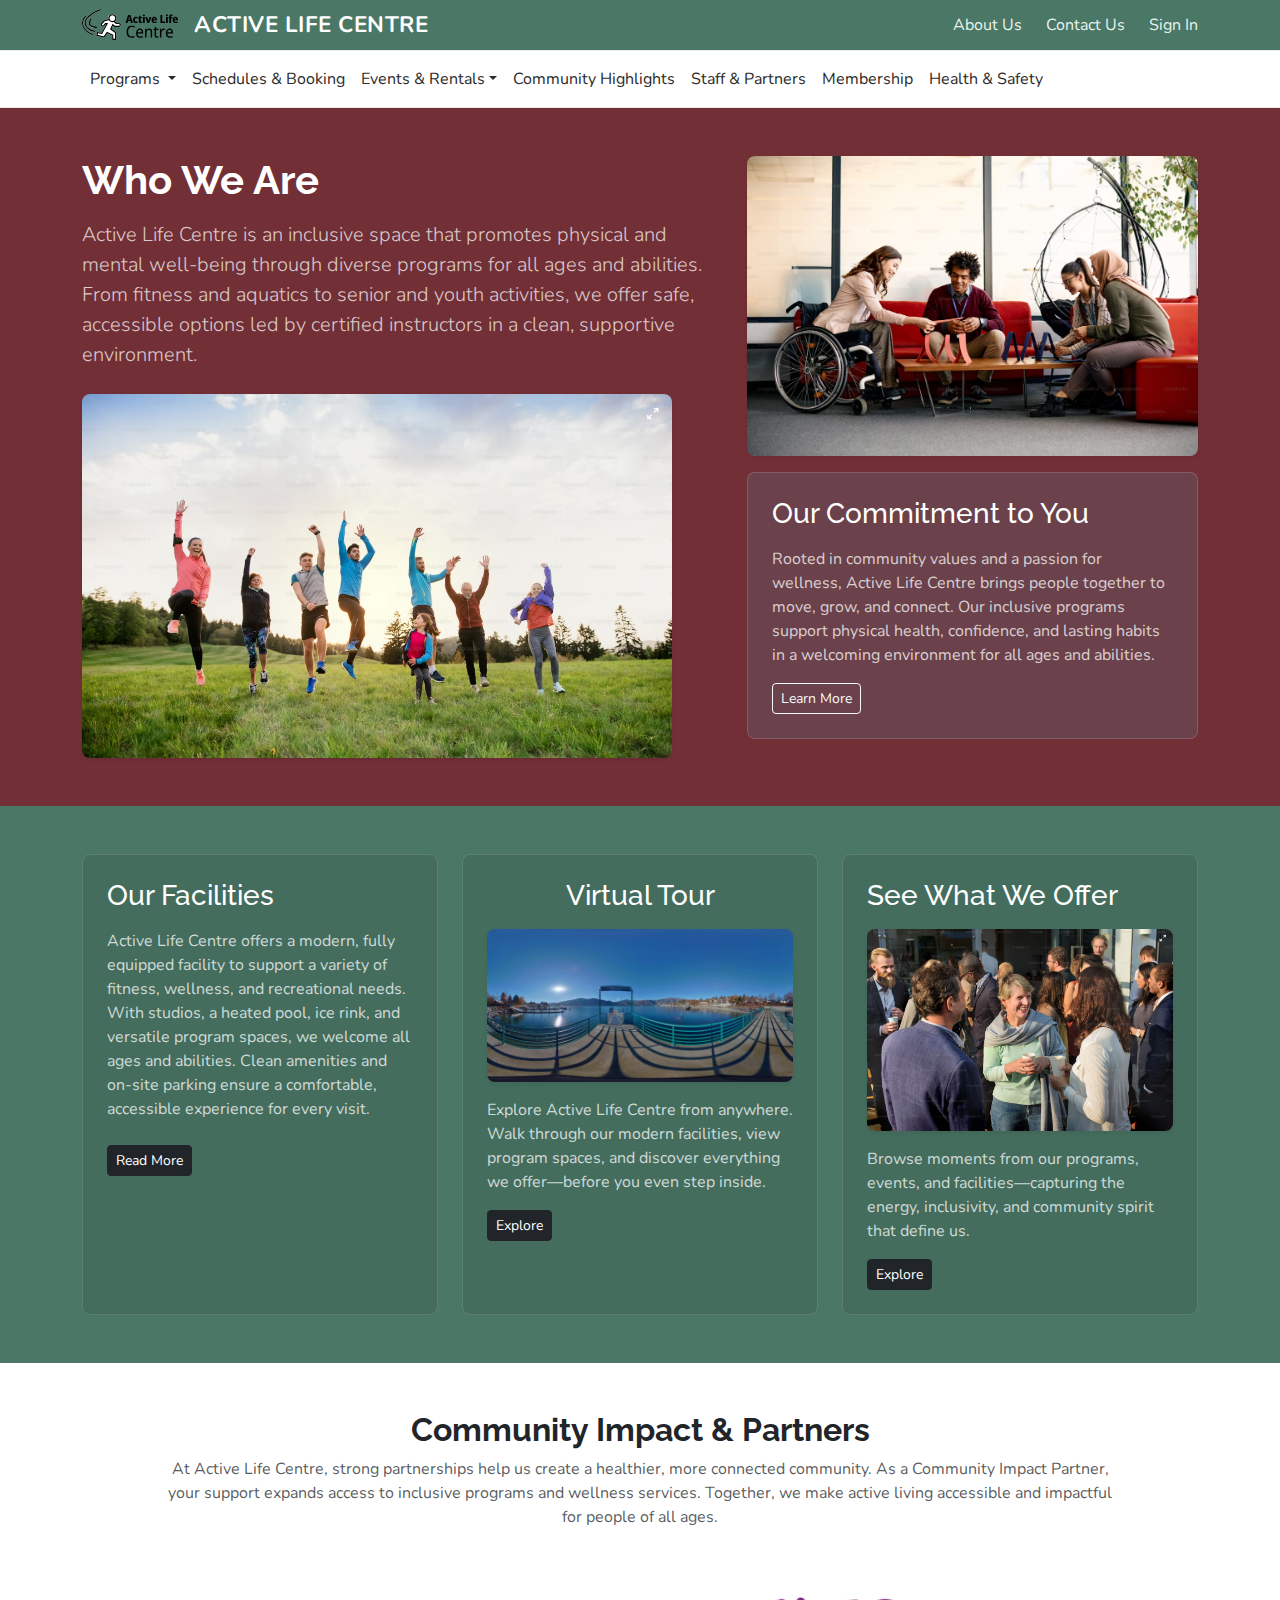
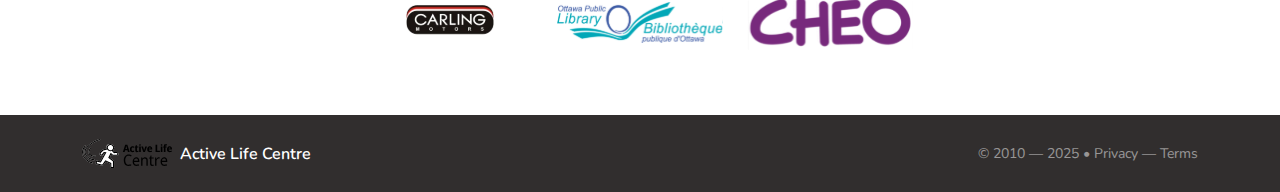
<file: about.html>
<!doctype html>
<html lang="en">
<head>
  <meta charset="utf-8" />
  <meta name="viewport" content="width=device-width, initial-scale=1" />
  <title>Active Life Centre-About Us</title>

  <!-- Google Fonts -->
  <link rel="preconnect" href="https://fonts.googleapis.com" />
  <link href="https://fonts.googleapis.com/css2?family=Raleway:wght@400;600;700&family=Nunito:wght@400;600&display=swap" rel="stylesheet" />

  <!-- Bootstrap -->
  <link href="https://cdn.jsdelivr.net/npm/bootstrap@5.3.3/dist/css/bootstrap.min.css" rel="stylesheet" />

  <!-- Custom CSS -->
  <link href="css/main.css" rel="stylesheet" />
</head>
<body class="bg-body text-body page-about">

  <!-- Skip link -->
  <a class="visually-hidden-focusable position-absolute top-0 start-0 p-2 bg-white" href="#main">Skip to main content</a>

  <!-- Header -->
  <header class="header-bar" role="banner">
    <div class="container d-flex align-items-center justify-content-between py-2">
      <!-- Brand -->
      <a href="index.html" class="brand d-flex align-items-center gap-3 text-decoration-none" aria-label="Active Life Centre Home">
        <img src="images/logo-active-life-centre.svg" alt="Active Life Centre logo" class="brand-logo" width="96" height="96">
        <span class="brand-title text-white">ACTIVE LIFE CENTRE</span>
      </a>
      <!-- Utility nav -->
      <nav class="utility-nav" aria-label="Top site links">
        <ul class="list-unstyled d-flex align-items-center gap-4 mb-0">
          <li><a class="util-link active" href="about.html" aria-current="page">About Us</a></li>
          <li><a class="util-link" href="contact.html">Contact Us</a></li>
          <li><a class="util-link" href="signin.html">Sign In</a></li>
        </ul>
      </nav>
    </div>
  </header>

  <!-- Main navigation -->
  <nav class="navbar navbar-expand-lg navbar-light main-nav" aria-label="Primary navigation">
    <div class="container">
      <button class="navbar-toggler ms-auto" type="button" data-bs-toggle="collapse" data-bs-target="#primaryNav" aria-controls="primaryNav" aria-expanded="false" aria-label="Toggle navigation">
        <span class="navbar-toggler-icon"></span>
      </button>
      <div class="collapse navbar-collapse" id="primaryNav">
        <ul class="navbar-nav me-auto">
          <!-- Programs dropdown -->
          <li class="nav-item dropdown">
            <a class="nav-link dropdown-toggle" href="programs.html" id="programsDropdown" role="button" data-bs-toggle="dropdown" aria-expanded="false">
              Programs
            </a>
            <ul class="dropdown-menu" aria-labelledby="programsDropdown">
              <li><a class="dropdown-item" href="program.html">Adults</a></li>
              <li><a class="dropdown-item" href="program.html">Seniors</a></li>
              <li><a class="dropdown-item" href="program.html">Youth</a></li>
              <li><a class="dropdown-item" href="program.html">Children</a></li>
              <li><a class="dropdown-item" href="program.html">Special Needs</a></li>
            </ul>
          </li>

          <li class="nav-item"><a class="nav-link" href="schedules.html">Schedules &amp; Booking</a></li>

          <!-- Events dropdown -->
          <li class="nav-item dropdown">
            <a class="nav-link dropdown-toggle" href="#" id="eventsDropdown" role="button" data-bs-toggle="dropdown" aria-expanded="false">Events &amp; Rentals</a>
            <ul class="dropdown-menu" aria-labelledby="eventsDropdown">
              <li><a class="dropdown-item" href="events.html">Events</a></li>
              <li><a class="dropdown-item" href="rentals.html">Rentals</a></li>
            </ul>
          </li>

          <!-- Other nav links -->
          <li class="nav-item"><a class="nav-link" href="community.html">Community Highlights</a></li>
          <li class="nav-item"><a class="nav-link" href="staff.html">Staff &amp; Partners</a></li>
          <li class="nav-item"><a class="nav-link" href="membership.html">Membership</a></li>
          <li class="nav-item"><a class="nav-link" href="health.html">Health &amp; Safety</a></li>
        </ul>
      </div>
    </div>
  </nav>

  <main id="main">

    <!-- Who we are -->
    <section class="about-intro py-5">
      <div class="container">
        <div class="row g-4 align-items-start">
          <div class="col-12 col-lg-7">
            <h1 class="display-6 fw-bold text-white mb-3">Who We Are</h1>
            <p class="text-white-75 lead mb-4">
              Active Life Centre is an inclusive space that promotes physical and mental well-being through diverse programs for all ages and abilities. From fitness and aquatics to senior and youth activities, we offer safe, accessible options led by certified instructors in a clean, supportive environment.
            </p>
            <picture>
              <img src="images/img-a-1.png" alt="Exercise class outdoors" class="img-fluid rounded-3 shadow-sm about-image" width="1092" height="750" loading="lazy" decoding="async">
            </picture>
          </div>

          <div class="col-12 col-lg-5">
            <picture>
              <img src="images/img-a-2.png" alt="People talking in lounge" class="img-fluid rounded-3 shadow-sm mb-3" width="1000" height="700" loading="lazy" decoding="async">
            </picture>
            <article class="about-card p-3 p-md-4 rounded-3">
              <h2 class="h3 text-white mb-3">Our Commitment to You</h2>
              <p class="text-white-75 mb-3">Rooted in community values and a passion for wellness, Active Life Centre brings people together to move, grow, and connect. Our inclusive programs support physical health, confidence, and lasting habits in a welcoming environment for all ages and abilities.</p>
              <a class="btn btn-outline-light btn-sm" href="programs.html">Learn More</a>
            </article>
          </div>
        </div>
      </div>
    </section>

    <!-- Facilities grid -->
    <section class="about-grid py-5">
      <div class="container">
        <div class="row g-4">
          <!-- Facilities panel -->
          <div class="col-12 col-md-6 col-xl-4">
            <article class="about-panel p-3 p-md-4 rounded-3 h-100">
              <h3 class="h3 text-white mb-3">Our Facilities</h3>
              <p class="text-white-75 mb-4">Active Life Centre offers a modern, fully equipped facility to support a variety of fitness, wellness, and recreational needs. With studios, a heated pool, ice rink, and versatile program spaces, we welcome all ages and abilities. Clean amenities and on-site parking ensure a comfortable, accessible experience for every visit.</p>
              <a class="btn btn-dark btn-sm" href="facilities.html">Read More</a>
            </article>
          </div>

          <!-- Virtual tour -->
          <div class="col-12 col-md-6 col-xl-4">
            <article class="about-panel p-3 p-md-4 rounded-3 h-100 text-center text-md-start">
              <h3 class="h3 text-white mb-3 text-center">Virtual Tour</h3>
              <img src="images/img-a-3.jpg" alt="Virtual tour thumbnail" class="img-fluid rounded-3 shadow-sm mb-3">
              <p class="text-white-75 mb-3">Explore Active Life Centre from anywhere. Walk through our modern facilities, view program spaces, and discover everything we offer—before you even step inside.</p>
              <a class="btn btn-dark btn-sm" href="tour.html">Explore</a>
            </article>
          </div>

          <!-- Gallery -->
          <div class="col-12 col-xl-4">
            <article class="about-panel p-3 p-md-4 rounded-3 h-100">
              <h3 class="h3 text-white mb-3">See What We Offer</h3>
              <img src="images/img-a-4.png" alt="Community event" class="img-fluid rounded-3 shadow-sm mb-3">
              <p class="text-white-75 mb-3">Browse moments from our programs, events, and facilities—capturing the energy, inclusivity, and community spirit that define us.</p>
              <a class="btn btn-dark btn-sm" href="gallery.html">Explore</a>
            </article>
          </div>
        </div>
      </div>
    </section>

    <!-- Partners -->
    <section class="partners-wrap py-5" aria-labelledby="partners-title">
      <div class="container">
        <header class="text-center mb-4 mb-md-5">
          <h2 id="partners-title" class="fw-bold mb-2">Community Impact &amp; Partners</h2>
          <p class="text-body-secondary mb-0 partners-intro">
            At Active Life Centre, strong partnerships help us create a healthier, more connected community. As a Community Impact Partner, your support expands access to inclusive programs and wellness services. Together, we make active living accessible and impactful for people of all ages.
          </p>
        </header>
        <div class="row g-4 align-items-center justify-content-center partner-logos">
          <div class="col-6 col-md-4 col-lg-3 col-xl-2 text-center">
            <img src="images/partner-1.svg" alt="Carling Motors logo" class="img-fluid partner-logo" width="240" height="120" loading="lazy" decoding="async">
          </div>
          <div class="col-6 col-md-4 col-lg-3 col-xl-2 text-center">
            <img src="images/partner-2.svg" alt="Ottawa Public Library logo" class="img-fluid partner-logo" width="240" height="120" loading="lazy" decoding="async">
          </div>
          <div class="col-6 col-md-4 col-lg-3 col-xl-2 text-center">
            <img src="images/partner-3.svg" alt="CHEO logo" class="img-fluid partner-logo" width="240" height="120" loading="lazy" decoding="async">
          </div>
        </div>
      </div>
    </section>

  </main>

  <!-- Footer -->
  <footer class="site-footer py-4 text-white" role="contentinfo">
    <div class="container">
      <div class="row g-3 align-items-center">
        <div class="col-md d-flex align-items-center">
          <img src="images/logo-active-life-centre.svg" class="footer-logo me-2" width="80" height="80" alt="Active Life Centre logo">
          <span class="fw-semibold">Active Life Centre</span>
        </div>
        <div class="col-md text-md-end text-white-50 small">© 2010 — 2025 • Privacy — Terms</div>
      </div>
    </div>
  </footer>

  <!-- Bootstrap JS -->
  <script src="https://cdn.jsdelivr.net/npm/bootstrap@5.3.3/dist/js/bootstrap.bundle.min.js"></script>
</body>
</html>
</file>
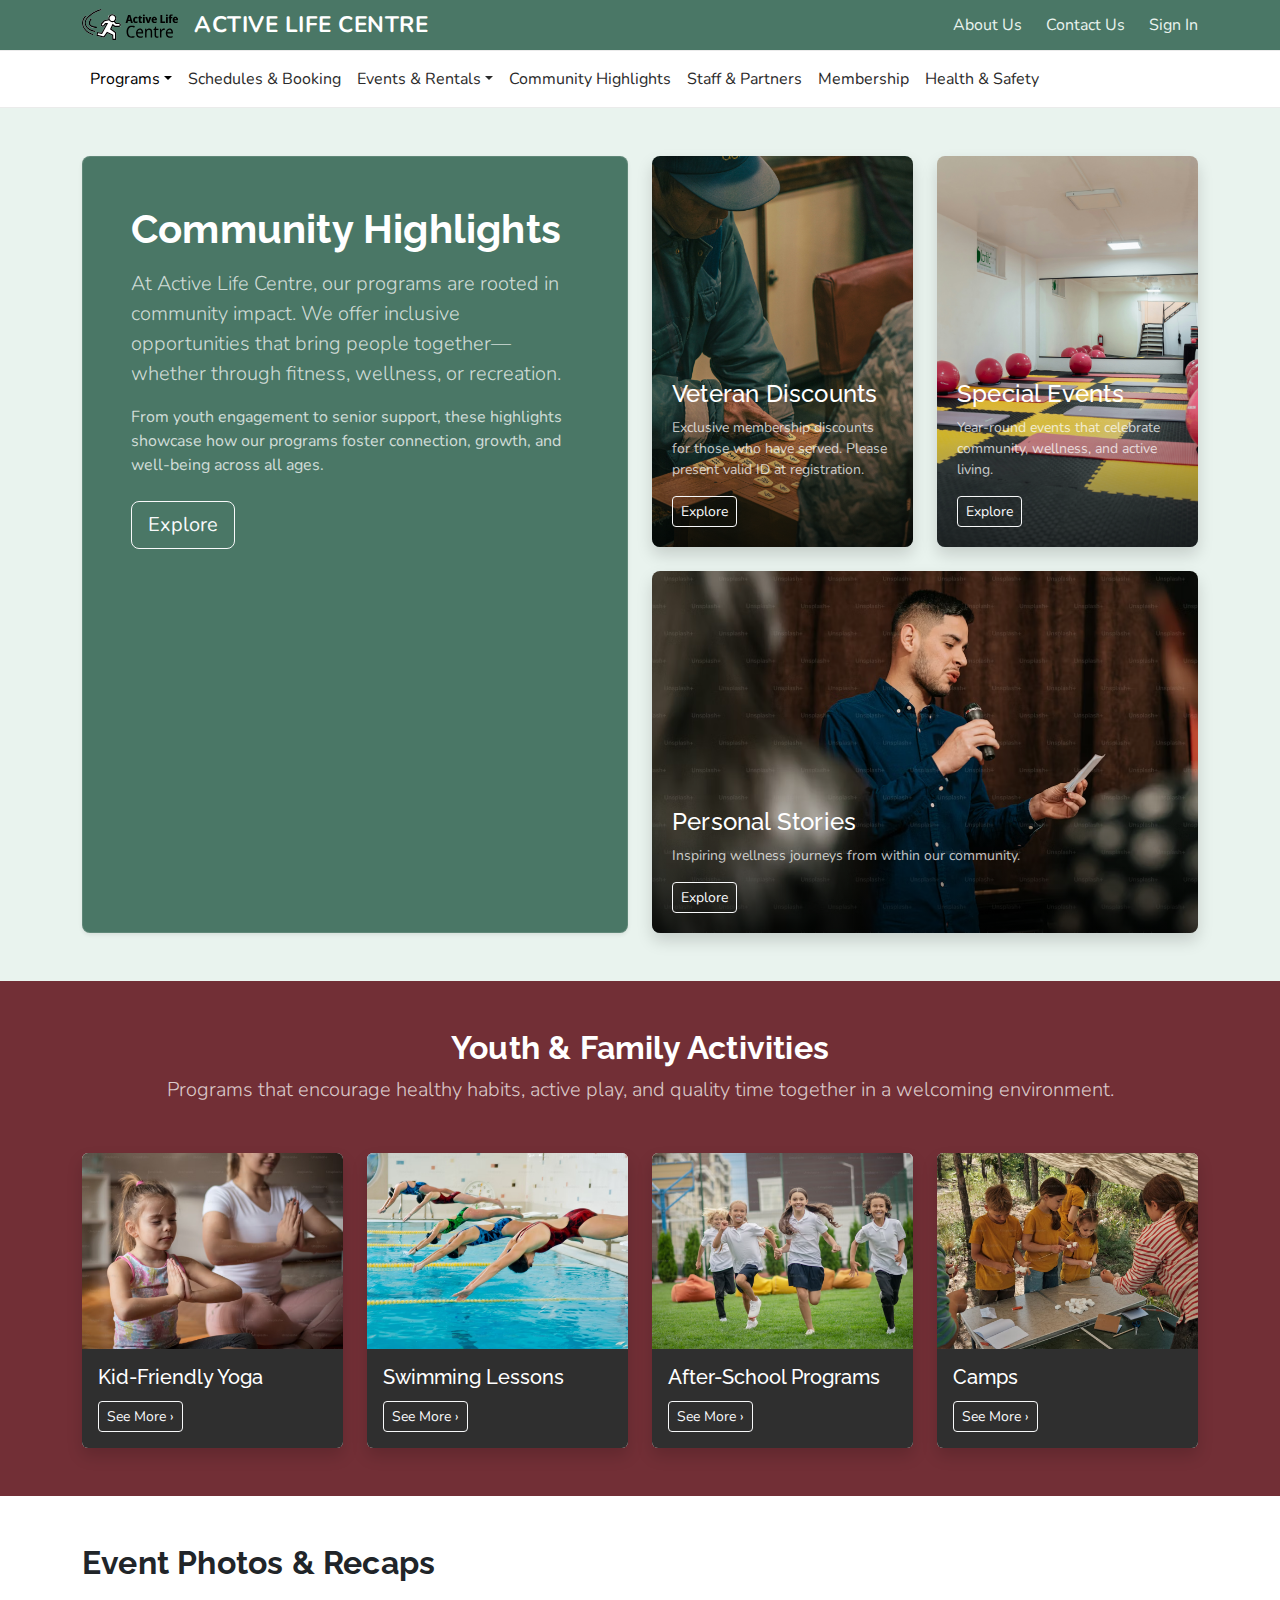
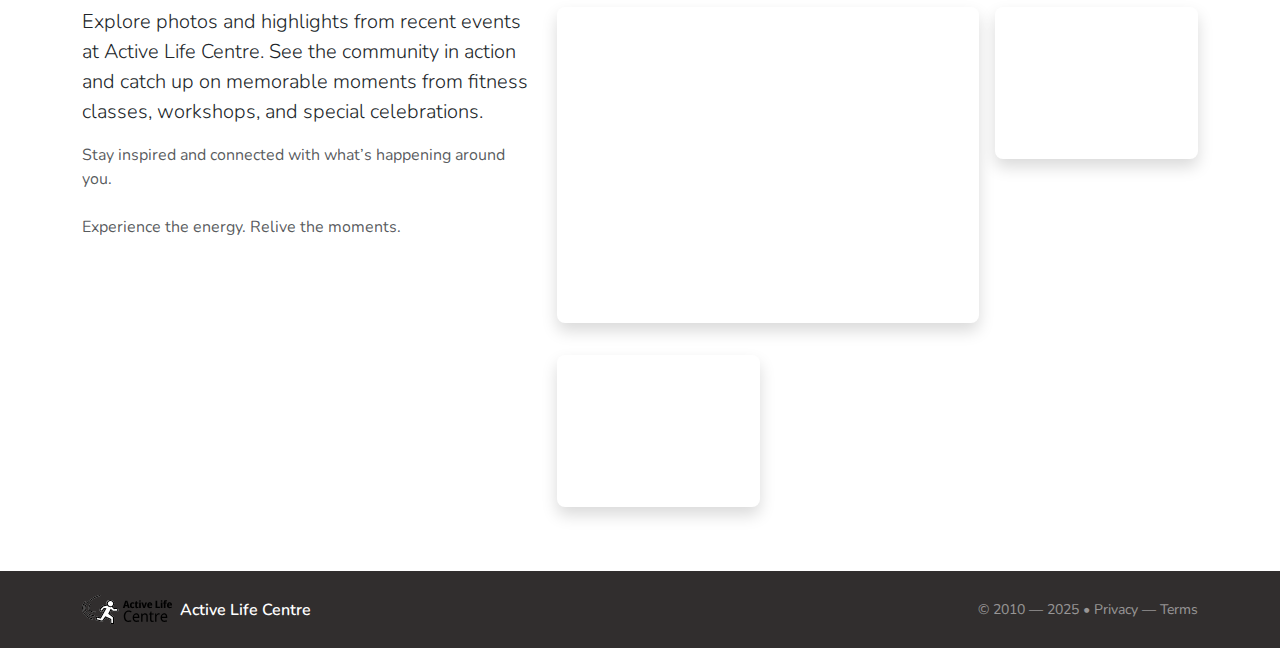
<file: program.html>
<!doctype html>
<html lang="en">
<head>
  <meta charset="utf-8" />
  <meta name="viewport" content="width=device-width, initial-scale=1" />
  <title>Active Life Centre-Programs</title>

  <!-- Google Fonts -->
  <link rel="preconnect" href="https://fonts.googleapis.com" />
  <link href="https://fonts.googleapis.com/css2?family=Raleway:wght@400;600;700&family=Nunito:wght@400;600&display=swap" rel="stylesheet" />

  <!-- Bootstrap -->
  <link href="https://cdn.jsdelivr.net/npm/bootstrap@5.3.3/dist/css/bootstrap.min.css" rel="stylesheet" />

  <!-- Custom CSS -->
  <link href="css/main.css" rel="stylesheet" />
</head>
<body class="bg-body text-body page-programs">

  <!-- Skip link -->
  <a class="visually-hidden-focusable position-absolute top-0 start-0 p-2 bg-white" href="#main">Skip to main content</a>

  <!-- Header -->
  <header class="header-bar" role="banner">
    <div class="container d-flex align-items-center justify-content-between py-2">
      <!-- Brand -->
      <a href="index.html" class="brand d-flex align-items-center gap-3 text-decoration-none" aria-label="Active Life Centre Home">
        <img src="images/logo-active-life-centre.svg" alt="Active Life Centre logo" class="brand-logo" width="96" height="96">
        <span class="brand-title text-white">ACTIVE LIFE CENTRE</span>
      </a>
      <!-- Utility nav -->
      <nav class="utility-nav" aria-label="Top site links">
        <ul class="list-unstyled d-flex align-items-center gap-4 mb-0">
          <li><a class="util-link" href="about.html">About Us</a></li>
          <li><a class="util-link" href="contact.html">Contact Us</a></li>
          <li><a class="util-link" href="signin.html">Sign In</a></li>
        </ul>
      </nav>
    </div>
  </header>

  <!-- Main navigation -->
  <nav class="navbar navbar-expand-lg navbar-light main-nav" aria-label="Primary navigation">
    <div class="container">
      <button class="navbar-toggler ms-auto" type="button" data-bs-toggle="collapse" data-bs-target="#primaryNav" aria-controls="primaryNav" aria-expanded="false" aria-label="Toggle navigation">
        <span class="navbar-toggler-icon"></span>
      </button>
      <div class="collapse navbar-collapse" id="primaryNav">
        <ul class="navbar-nav me-auto">
          <!-- Programs dropdown -->
          <li class="nav-item dropdown">
            <a class="nav-link dropdown-toggle active" href="programs.html" id="programsDropdown" role="button" data-bs-toggle="dropdown" aria-expanded="false" aria-current="page">Programs</a>
            <ul class="dropdown-menu" aria-labelledby="programsDropdown">
              <li><a class="dropdown-item" href="program.html">Adults</a></li>
              <li><a class="dropdown-item" href="program.html">Seniors</a></li>
              <li><a class="dropdown-item" href="program.html">Youth</a></li>
              <li><a class="dropdown-item" href="program.html">Children</a></li>
              <li><a class="dropdown-item" href="program.html">Special Needs</a></li>
            </ul>
          </li>
          <li class="nav-item"><a class="nav-link" href="schedules.html">Schedules &amp; Booking</a></li>
          <!-- Events dropdown -->
          <li class="nav-item dropdown">
            <a class="nav-link dropdown-toggle" href="#" id="eventsDropdown" role="button" data-bs-toggle="dropdown" aria-expanded="false">Events &amp; Rentals</a>
            <ul class="dropdown-menu" aria-labelledby="eventsDropdown">
              <li><a class="dropdown-item" href="events.html">Events</a></li>
              <li><a class="dropdown-item" href="rentals.html">Rentals</a></li>
            </ul>
          </li>
          <!-- Other nav links -->
          <li class="nav-item"><a class="nav-link" href="community.html">Community Highlights</a></li>
          <li class="nav-item"><a class="nav-link" href="staff.html">Staff &amp; Partners</a></li>
          <li class="nav-item"><a class="nav-link" href="membership.html">Membership</a></li>
          <li class="nav-item"><a class="nav-link" href="health.html">Health &amp; Safety</a></li>
        </ul>
      </div>
    </div>
  </nav>

  <main id="main">

    <!-- Hero / intro -->
    <section class="programs-hero py-4 py-md-5" aria-labelledby="ch-title">
      <div class="container">
        <div class="row g-4">
          <!-- Intro text -->
          <div class="col-12 col-lg-6">
            <article class="panel-green p-4 p-md-5 h-100 rounded-3 shadow-sm">
              <h1 id="ch-title" class="display-6 fw-bold text-white mb-3">Community Highlights</h1>
              <p class="lead text-white-75 mb-3">
                At Active Life Centre, our programs are rooted in community impact. We offer inclusive opportunities that bring people together—whether through fitness, wellness, or recreation.
              </p>
              <p class="text-white-75 mb-4">
                From youth engagement to senior support, these highlights showcase how our programs foster connection, growth, and well-being across all ages.
              </p>
              <a class="btn btn-outline-light btn-lg" href="#youth">Explore</a>
            </article>
          </div>
          <!-- Highlight cards -->
          <div class="col-12 col-lg-6">
            <div class="row g-4">
              <!-- Card 1 -->
              <div class="col-12 col-md-6">
                <article class="overlay-card rounded-3 shadow h-100">
                  <picture>
                    <source srcset="images/img-p-1.jpg 800w, images/img-p-1.jpg 480w" sizes="(min-width:992px) 50vw, 100vw">
                    <img src="images/img-p-1.jpg" class="w-100 h-100 object-fit-cover rounded-3" alt="Veteran with camouflage jacket and community badge" width="800" height="800" loading="lazy" decoding="async">
                  </picture>
                  <div class="overlay-panel">
                    <h2 class="h4 text-white mb-2">Veteran Discounts</h2>
                    <p class="text-white-75 small mb-3">Exclusive membership discounts for those who have served. Please present valid ID at registration.</p>
                    <a class="btn btn-outline-light btn-sm" href="membership.html">Explore</a>
                  </div>
                </article>
              </div>
              <!-- Card 2 -->
              <div class="col-12 col-md-6">
                <article class="overlay-card rounded-3 shadow h-100">
                  <picture>
                    <source srcset="images/img-p-2.jpg 800w, images/img-p-2.jpg 480w" sizes="(min-width:992px) 50vw, 100vw">
                    <img src="images/img-p-2.jpg" class="w-100 h-100 object-fit-cover rounded-3" alt="Exercise studio prepared for a special event" width="800" height="800" loading="lazy" decoding="async">
                  </picture>
                  <div class="overlay-panel">
                    <h2 class="h4 text-white mb-2">Special Events</h2>
                    <p class="text-white-75 small mb-3">Year-round events that celebrate community, wellness, and active living.</p>
                    <a class="btn btn-outline-light btn-sm" href="events.html">Explore</a>
                  </div>
                </article>
              </div>
              <!-- Card 3 -->
              <div class="col-12">
                <article class="overlay-card rounded-3 shadow h-100">
                  <picture>
                    <source srcset="images/img-3-p.png 1200w, images/img-3-p.png 640w" sizes="(min-width:992px) 100vw, 100vw">
                    <img src="images/img-3-p.png" class="w-100 h-100 object-fit-cover rounded-3" alt="Member sharing a personal wellness story" width="1200" height="800" loading="lazy" decoding="async">
                  </picture>
                  <div class="overlay-panel">
                    <h2 class="h4 text-white mb-2">Personal Stories</h2>
                    <p class="text-white-75 small mb-3">Inspiring wellness journeys from within our community.</p>
                    <a class="btn btn-outline-light btn-sm" href="community.html">Explore</a>
                  </div>
                </article>
              </div>
            </div>
          </div>
        </div>
      </div>
    </section>

    <!-- Youth & family -->
    <section id="youth" class="youth-family py-5" aria-labelledby="youth-title">
      <div class="container">
        <header class="text-center mb-4 mb-md-5">
          <h2 id="youth-title" class="fw-bold text-white mb-2">Youth &amp; Family Activities</h2>
          <p class="text-white-75 mb-0 lead">
            Programs that encourage healthy habits, active play, and quality time together in a welcoming environment.
          </p>
        </header>
        <div class="row g-4">
          <!-- Card 1 -->
          <div class="col-12 col-md-6 col-xl-3">
            <article class="card program-card h-100 border-0 shadow overflow-hidden">
              <picture>
                <source srcset="images/img-p-4.png 800w, images/img-p-4.png 480w" sizes="(min-width:1200px) 25vw, (min-width:768px) 50vw, 100vw">
                <img class="img-fluid" src="images/img-p-4.png" alt="Child practicing yoga with a parent" width="800" height="600" loading="lazy" decoding="async">
              </picture>
              <div class="p-3 program-panel">
                <h3 class="h5 text-white mb-1">Kid-Friendly Yoga</h3>
                <a class="btn btn-outline-light btn-sm mt-2" href="schedules.html">See More ›</a>
              </div>
            </article>
          </div>
          <!-- Card 2 -->
          <div class="col-12 col-md-6 col-xl-3">
            <article class="card program-card h-100 border-0 shadow overflow-hidden">
              <picture>
                <source srcset="images/img-p-5.png 800w, images/img-p-5.png 480w" sizes="(min-width:1200px) 25vw, (min-width:768px) 50vw, 100vw">
                <img class="img-fluid" src="images/img-p-5.png" alt="Children diving into a pool during lessons" width="800" height="600" loading="lazy" decoding="async">
              </picture>
              <div class="p-3 program-panel">
                <h3 class="h5 text-white mb-1">Swimming Lessons</h3>
                <a class="btn btn-outline-light btn-sm mt-2" href="schedules.html">See More ›</a>
              </div>
            </article>
          </div>
          <!-- Card 3 -->
          <div class="col-12 col-md-6 col-xl-3">
            <article class="card program-card h-100 border-0 shadow overflow-hidden">
              <picture>
                <source srcset="images/img-6-p.png 800w, images/img-6-p.png 480w" sizes="(min-width:1200px) 25vw, (min-width:768px) 50vw, 100vw">
                <img class="img-fluid" src="images/img-6-p.png" alt="Kids running during after-school activities" width="800" height="600" loading="lazy" decoding="async">
              </picture>
              <div class="p-3 program-panel">
                <h3 class="h5 text-white mb-1">After-School Programs</h3>
                <a class="btn btn-outline-light btn-sm mt-2" href="schedules.html">See More ›</a>
              </div>
            </article>
          </div>
          <!-- Card 4 -->
          <div class="col-12 col-md-6 col-xl-3">
            <article class="card program-card h-100 border-0 shadow overflow-hidden">
              <picture>
                <source srcset="images/img-p-7.png 800w, images/img-p-7.png 480w" sizes="(min-width:1200px) 25vw, (min-width:768px) 50vw, 100vw">
                <img class="img-fluid" src="images/img-p-7.png" alt="Children doing a hands-on project at camp" width="800" height="600" loading="lazy" decoding="async">
              </picture>
              <div class="p-3 program-panel">
                <h3 class="h5 text-white mb-1">Camps</h3>
                <a class="btn btn-outline-light btn-sm mt-2" href="schedules.html">See More ›</a>
              </div>
            </article>
          </div>
        </div>
      </div>
    </section>

    <!-- Event recaps -->
    <section class="event-recaps py-5" aria-labelledby="recaps-title">
      <div class="container">
        <h2 id="recaps-title" class="fw-bold mb-4">Event Photos &amp; Recaps</h2>
        <div class="row g-4 align-items-start">
          <!-- Text content -->
          <div class="col-12 col-lg-5">
            <p class="lead">Explore photos and highlights from recent events at Active Life Centre. See the community in action and catch up on memorable moments from fitness classes, workshops, and special celebrations.</p>
            <p class="text-body-secondary mb-4">Stay inspired and connected with what’s happening around you.</p>
            <p class="text-body-secondary">Experience the energy. Relive the moments.</p>
          </div>
          <!-- Media grid -->
          <div class="col-12 col-lg-7">
            <div class="row g-3">
              <div class="col-12 col-md-8">
                <figure class="media-thumb ratio ratio-4x3 rounded-3 overflow-hidden shadow position-relative">
                  <picture>
                    <source srcset="images/img-p-8.jpg 1200w, images/img-p-8.jpg 640w" sizes="(min-width:992px) 66vw, 100vw">
                    <img src="images/img-p-8.jpg" alt="Audience seated during a talk at the centre" class="w-100 h-100 object-fit-cover" loading="lazy" decoding="async" width="1200" height="900">
                  </picture>
                  <a class="play-btn" href="gallery.html"><span class="visually-hidden">Play main recap video</span></a>
                </figure>
              </div>
              <div class="col-6 col-md-4">
                <figure class="media-thumb ratio ratio-4x3 rounded-3 overflow-hidden shadow position-relative">
                  <picture>
                    <source srcset="images/img-p-9.png 600w, images/img-p-9.png 360w" sizes="(min-width:768px) 33vw, 50vw">
                    <img src="images/img-p-9.png" alt="Children smiling at a community event" class="w-100 h-100 object-fit-cover" loading="lazy" decoding="async" width="600" height="450">
                  </picture>
                  <a class="play-btn" href="gallery.html"><span class="visually-hidden">Play recap video 1</span></a>
                </figure>
              </div>
              <div class="col-6 col-md-4 offset-md-8 offset-lg-0">
                <figure class="media-thumb ratio ratio-4x3 rounded-3 overflow-hidden shadow position-relative">
                  <picture>
                    <source srcset="images/img-p-10.jpg 600w, images/img-p-10.jpg 360w" sizes="(min-width:768px) 33vw, 50vw">
                    <img src="images/img-p-10.jpg" alt="People greeting each other at a gathering" class="w-100 h-100 object-fit-cover" loading="lazy" decoding="async" width="600" height="450">
                  </picture>
                  <a class="play-btn" href="gallery.html"><span class="visually-hidden">Play recap video 2</span></a>
                </figure>
              </div>
            </div>
          </div>
        </div>
      </div>
    </section>

  </main>

  <!-- Footer -->
  <footer class="site-footer py-4 text-white" role="contentinfo">
    <div class="container">
      <div class="row g-3 align-items-center">
        <div class="col-md d-flex align-items-center">
          <img src="images/logo-active-life-centre.svg" class="footer-logo me-2" width="80" height="80" alt="Active Life Centre logo">
          <span class="fw-semibold">Active Life Centre</span>
        </div>
        <div class="col-md text-md-end text-white-50 small">© 2010 — 2025 • Privacy — Terms</div>
      </div>
    </div>
  </footer>

  <!-- Bootstrap JS -->
  <script src="https://cdn.jsdelivr.net/npm/bootstrap@5.3.3/dist/js/bootstrap.bundle.min.js"></script>
</body>
</html>
</file>
<file: css/main.css>
:root {
  --alc-green: #4A7766;
  --alc-red:   #722F36;
  --alc-black: #312E2E;
  --alc-blue:  #567C8D;
  --bs-body-font-family: "Nunito", system-ui, -apple-system, "Segoe UI", Roboto, Arial, sans-serif;
}

h1,h2,h3,h4,h5,h6 {
  font-family:"Raleway",system-ui,-apple-system,"Segoe UI",Roboto,Arial,sans-serif;
}

.header-bar { background: var(--alc-green); }
.brand-title {
  color:#fff;
  font-weight:700;
  letter-spacing:.5px;
  font-size: clamp(1.1rem, 2.1vw, 1.4rem);
}
.brand-logo {
  width: clamp(72px, 8vw, 96px);
  height: auto;
}
.utility-nav .util-link {
  color:#e9f3ee;
  text-decoration:none;
}
.utility-nav .util-link:hover,
.utility-nav .util-link:focus {
  text-decoration:underline;
}

.main-nav {
  background:#fff;
  border-top: 1px solid rgba(0,0,0,.08);
  border-bottom: 1px solid rgba(0,0,0,.08);
}
.main-nav .nav-link { color:#2b2b2b; }
.main-nav .nav-link:hover,
.main-nav .nav-link:focus { text-decoration: underline; }

.hero-wrap { position:relative; }
.hero-media { min-height: clamp(340px, 62vh, 780px); background: var(--alc-green); }
.hero-media picture, .hero-media img {
  display:block; width:100%; height:100%; object-fit:cover;
}
.hero-card { width:min(92vw, 520px); }
@media (min-width: 992px){ .hero-card { width:560px; } }
.hero-card .panel { background: var(--alc-blue); }

.featured { background: var(--alc-green); }
.featured img { border-radius:.25rem; }
@media (min-width: 992px){
  .featured .col-lg-6.d-flex { min-height: 100%; }
}

.events-band {
  background: var(--alc-red);
  padding: clamp(16px, 3vw, 28px);
  border-radius: .5rem;
}
.panel-blue { background: var(--alc-blue); }

.site-footer { background: var(--alc-black); }
.footer-logo {
  width: clamp(64px, 7vw, 90px);
  height: auto;
}

a, .btn { transition: color .2s, background-color .2s, border-color .2s; }
a:focus-visible, .btn:focus-visible, .nav-link:focus-visible {
  outline:3px solid #ffd166; outline-offset:2px;
}

@media (hover:hover) and (pointer:fine){
  .navbar .dropdown:hover .dropdown-menu { display:block; margin-top:0; }
}

.about-intro { background: var(--alc-red); }
.about-image { border-radius: .5rem; }
.about-card {
  background: rgba(86, 124, 141, 0.25);
  border: 1px solid rgba(255,255,255,0.15);
}
.about-grid { background: var(--alc-green); }
.about-panel {
  background: rgba(0,0,0,0.08);
  border: 1px solid rgba(255,255,255,0.12);
}
.text-white-75 { color: rgba(255,255,255,0.75) !important; }
.about-panel .btn,
.about-card .btn { transition: all 0.2s ease; }
.about-panel .btn:hover,
.about-card .btn:hover { transform: translateY(-1px); }
@media (min-width: 768px) { .about-card { padding: 1.25rem 1.5rem; } }
@media (min-width: 992px) {
  .about-image { max-width: 92%; }
  .about-card { padding: 1.5rem 1.75rem; }
}

.partners-wrap { background: #fff; }
.partners-intro { max-width: 960px; margin-inline: auto; }
.partner-logos .partner-logo {
  max-height: 70px; width:auto;
  filter: saturate(.95) contrast(1.05);
  transition: transform .2s ease, filter .2s ease, outline-color .2s ease;
}
.partner-logos .partner-logo:hover,
.partner-logos .partner-logo:focus {
  transform: scale(1.03);
  filter: saturate(1.05) contrast(1.1);
  outline: 3px solid #ffd166;
  outline-offset: 3px;
}
@media (min-width: 768px){ .partner-logos .partner-logo { max-height: 80px; } }
@media (min-width: 992px){ .partner-logos .partner-logo { max-height: 90px; } }

.page-programs .programs-hero { background: #e9f3ee; }
.panel-green {
  background: var(--alc-green);
  border: 1px solid rgba(255,255,255,.12);
  color:#fff;
}

.overlay-card { position: relative; min-height: 240px; }
.overlay-card picture, .overlay-card img {
  display:block; width:100%; height:100%; object-fit:cover;
  border-radius:.5rem;
}
.overlay-card .overlay-panel {
  position:absolute; inset:auto 0 0 0;
  padding: clamp(12px, 2.2vw, 20px);
  background: linear-gradient(180deg, rgba(0,0,0,0) 20%, rgba(0,0,0,.55) 100%);
  border-radius: 0 0 .5rem .5rem;
}
.overlay-card:hover img { filter: saturate(1.05); }

.youth-family { background: var(--alc-red); }
.program-card .program-panel { background:#2f2f2f; }
.program-card .btn { transition: transform .2s ease; }
.program-card .btn:hover { transform: translateY(-1px); }

.program-card picture,
.program-card img { display:block; width:100%; }
@supports (aspect-ratio: 4 / 3){
  .program-card picture { aspect-ratio: 4 / 3; }
  .program-card picture > img { height:100%; object-fit:cover; }
}

.media-thumb .play-btn {
  position:absolute; inset:0;
  display:flex; align-items:center; justify-content:center;
  border:2px solid rgba(255,255,255,.7);
  border-radius:.5rem; margin:.25rem;
  opacity:0; transition: opacity .2s ease, border-color .2s ease;
}
.media-thumb:hover .play-btn,
.media-thumb:focus-within .play-btn { opacity:1; border-color:#fff; }
.media-thumb .play-btn::before {
  content:"";
  display:block;
  width:0; height:0;
  border-left: 22px solid #fff;
  border-top: 14px solid transparent;
  border-bottom: 14px solid transparent;
}

.object-fit-cover { object-fit: cover; }

.page-programs h1,
.page-programs h2 { letter-spacing:.2px; }
</file>
